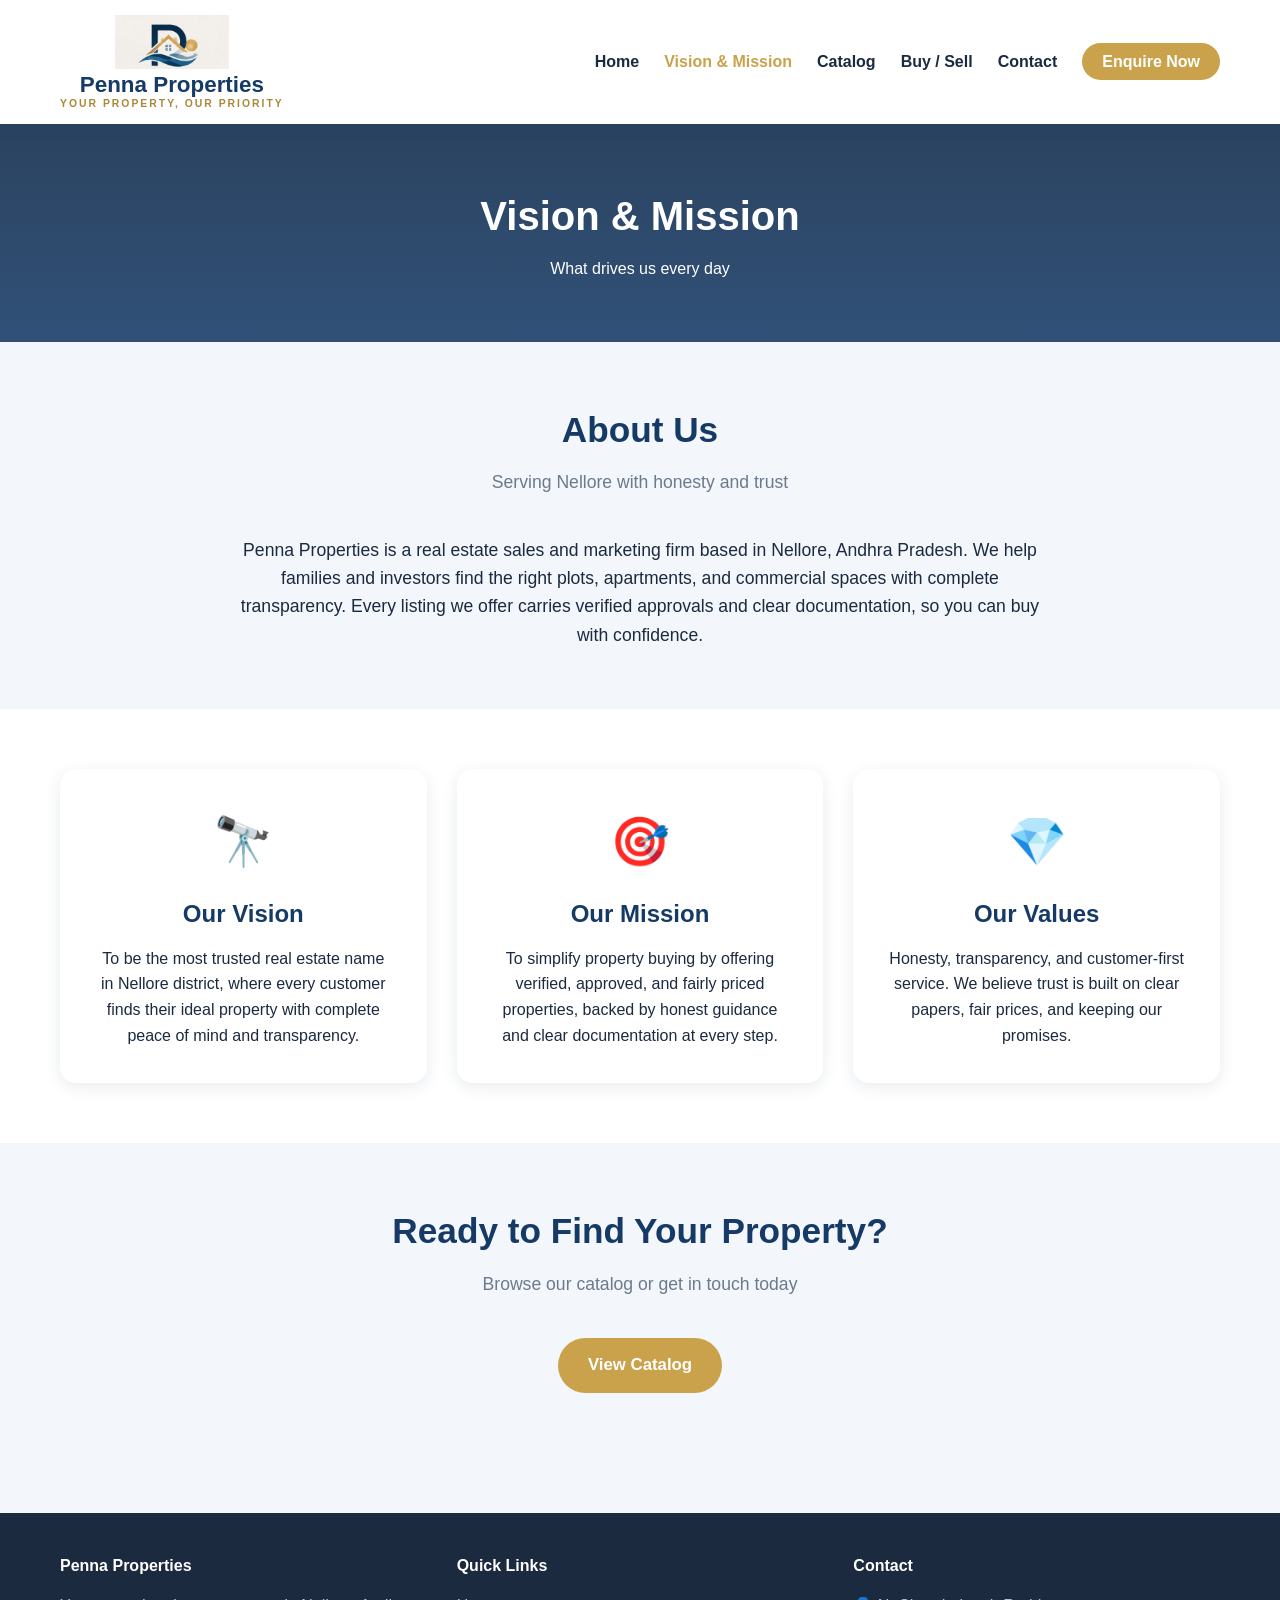
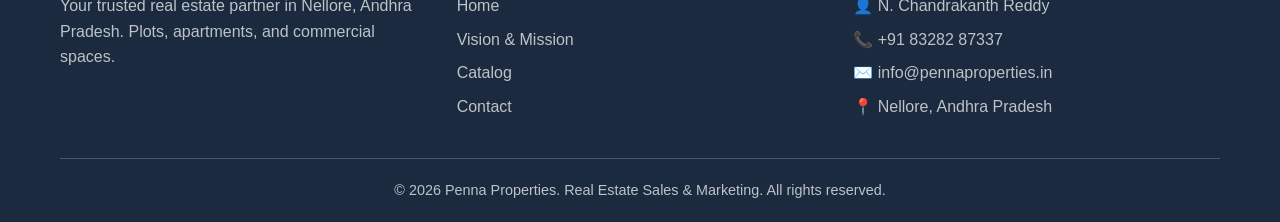
<file: about.html>
<!DOCTYPE html>
<html lang="en">
<head>
    <meta charset="UTF-8">
    <meta name="viewport" content="width=device-width, initial-scale=1.0">
    <title>Vision & Mission - Penna Properties</title>
    <link rel="stylesheet" href="styles.css">
</head>
<body>

    <!-- NAVBAR -->
    <nav class="navbar">
        <div class="nav-inner">
            <a href="index.html" class="brand">
                <img src="logo.png" alt="Penna Properties" class="logo-img">
                <span class="brand-text">Penna Properties
                    <small>YOUR PROPERTY, OUR PRIORITY</small>
                </span>
            </a>
            <button class="menu-toggle" onclick="toggleMenu()">☰</button>
            <ul class="nav-links" id="navLinks">
                <li><a href="index.html">Home</a></li>
                <li><a href="about.html" class="active">Vision & Mission</a></li>
                <li><a href="catalog.html">Catalog</a></li>
                <li><a href="requirements.html">Buy / Sell</a></li>
                <li><a href="contact.html">Contact</a></li>
                <li><a href="contact.html" class="nav-cta">Enquire Now</a></li>
            </ul>
        </div>
    </nav>

    <!-- PAGE HEADER -->
    <header class="page-header">
        <h1>Vision & Mission</h1>
        <p>What drives us every day</p>
    </header>

    <!-- ABOUT -->
    <section class="section">
        <div class="container">
            <h2 class="section-title">About Us</h2>
            <p class="section-subtitle">Serving Nellore with honesty and trust</p>
            <p style="max-width:800px;margin:0 auto;text-align:center;font-size:1.1rem;color:var(--dark);">
                Penna Properties is a real estate sales and marketing firm based in Nellore, Andhra Pradesh.
                We help families and investors find the right plots, apartments, and commercial spaces with
                complete transparency. Every listing we offer carries verified approvals and clear documentation,
                so you can buy with confidence.
            </p>
        </div>
    </section>

    <!-- VISION / MISSION / VALUES -->
    <section class="section" style="background:var(--white);">
        <div class="container">
            <div class="vm-grid">
                <div class="vm-card">
                    <div class="icon">🔭</div>
                    <h3>Our Vision</h3>
                    <p>To be the most trusted real estate name in Nellore district, where every customer finds
                       their ideal property with complete peace of mind and transparency.</p>
                </div>
                <div class="vm-card">
                    <div class="icon">🎯</div>
                    <h3>Our Mission</h3>
                    <p>To simplify property buying by offering verified, approved, and fairly priced properties,
                       backed by honest guidance and clear documentation at every step.</p>
                </div>
                <div class="vm-card">
                    <div class="icon">💎</div>
                    <h3>Our Values</h3>
                    <p>Honesty, transparency, and customer-first service. We believe trust is built on clear
                       papers, fair prices, and keeping our promises.</p>
                </div>
            </div>
        </div>
    </section>

    <!-- CTA -->
    <section class="section">
        <div class="container" style="text-align:center;">
            <h2 class="section-title">Ready to Find Your Property?</h2>
            <p class="section-subtitle">Browse our catalog or get in touch today</p>
            <a href="catalog.html" class="btn btn-accent">View Catalog</a>
        </div>
    </section>

    <!-- FOOTER -->
    <footer class="footer">
        <div class="container">
            <div class="footer-grid">
                <div>
                    <h4>Penna Properties</h4>
                    <p>Your trusted real estate partner in Nellore, Andhra Pradesh. Plots, apartments, and commercial spaces.</p>
                </div>
                <div>
                    <h4>Quick Links</h4>
                    <a href="index.html">Home</a>
                    <a href="about.html">Vision & Mission</a>
                    <a href="catalog.html">Catalog</a>
                    <a href="contact.html">Contact</a>
                </div>
                <div>
                    <h4>Contact</h4>
                    <a href="#">👤 N. Chandrakanth Reddy</a>
                    <a href="tel:+918328287337">📞 +91 83282 87337</a>
                    <a href="mailto:info@pennaproperties.in">✉️ info@pennaproperties.in</a>
                    <a href="#">📍 Nellore, Andhra Pradesh</a>
                </div>
            </div>
            <div class="footer-bottom">
                © 2026 Penna Properties. Real Estate Sales & Marketing. All rights reserved.
            </div>
        </div>
    </footer>

    <script src="data.js"></script>
    <script src="app.js"></script>
</body>
</html>
</file>
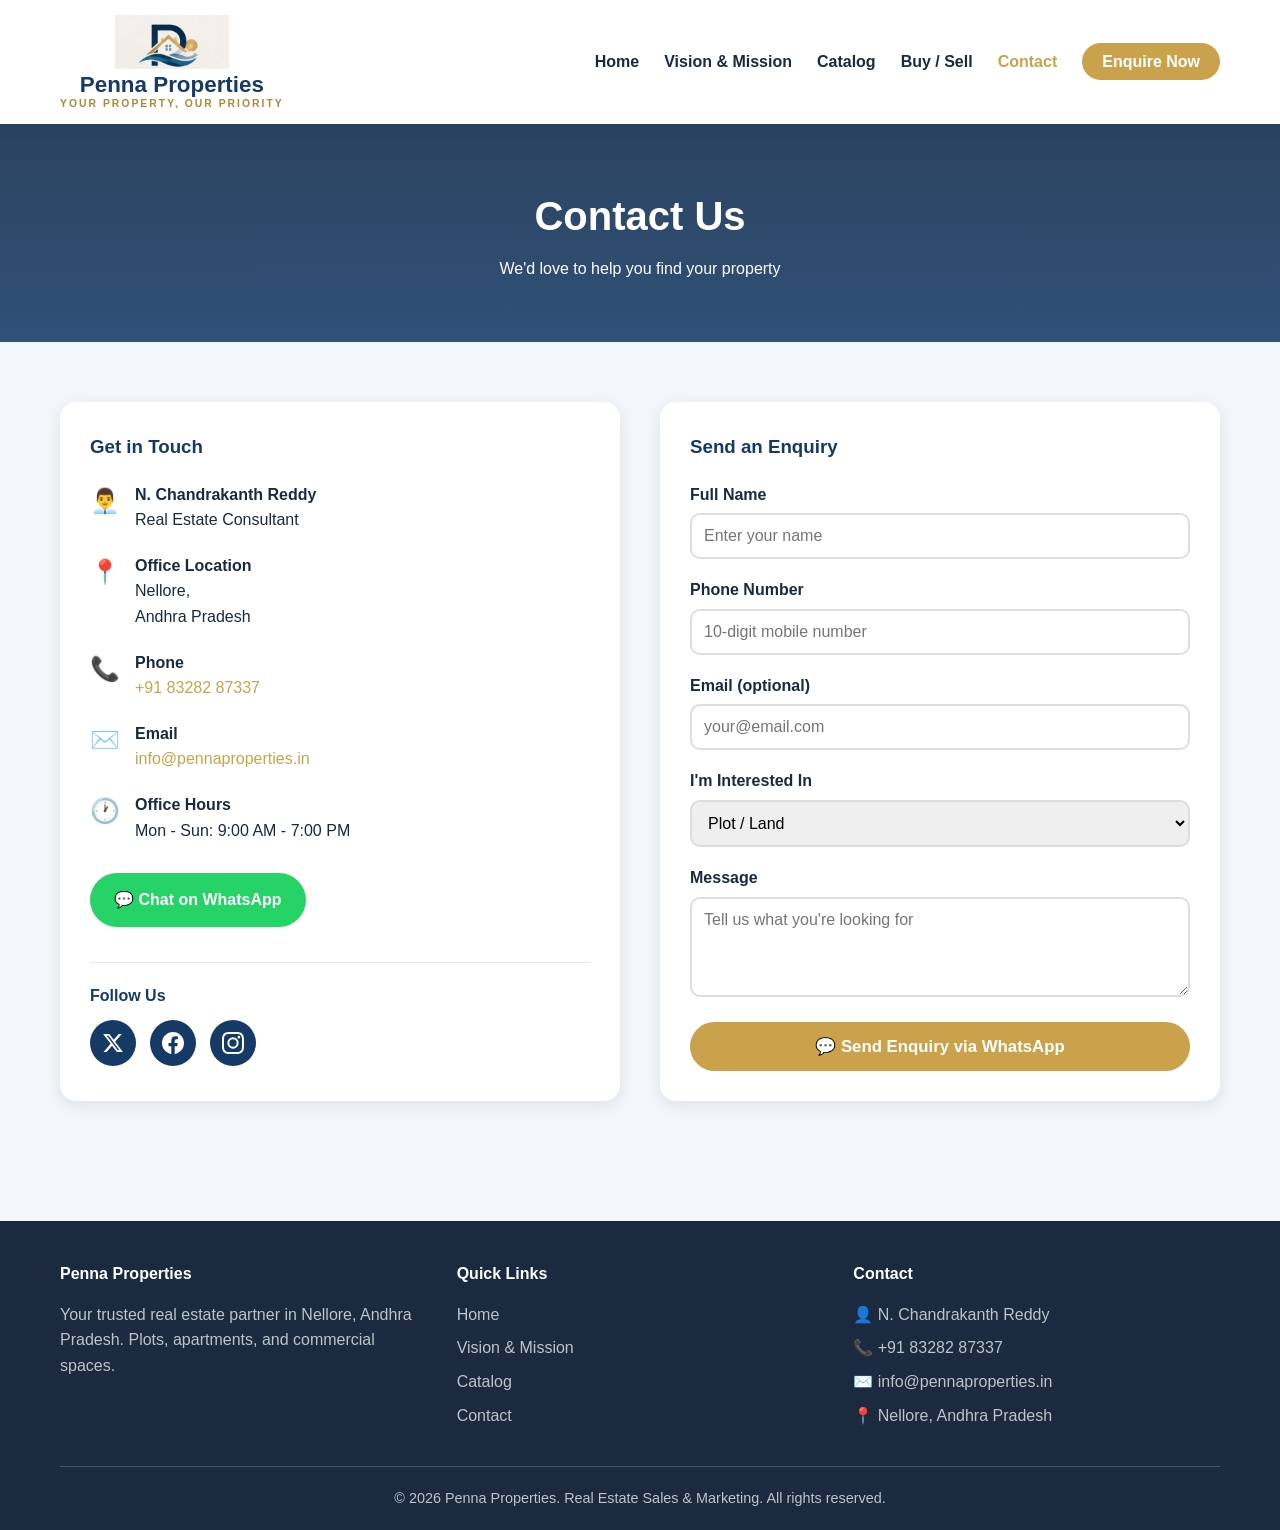
<file: contact.html>
<!DOCTYPE html>
<html lang="en">
<head>
    <meta charset="UTF-8">
    <meta name="viewport" content="width=device-width, initial-scale=1.0">
    <title>Contact - Penna Properties</title>
    <link rel="stylesheet" href="styles.css">
</head>
<body>

    <!-- NAVBAR -->
    <nav class="navbar">
        <div class="nav-inner">
            <a href="index.html" class="brand">
                <img src="logo.png" alt="Penna Properties" class="logo-img">
                <span class="brand-text">Penna Properties
                    <small>YOUR PROPERTY, OUR PRIORITY</small>
                </span>
            </a>
            <button class="menu-toggle" onclick="toggleMenu()">☰</button>
            <ul class="nav-links" id="navLinks">
                <li><a href="index.html">Home</a></li>
                <li><a href="about.html">Vision & Mission</a></li>
                <li><a href="catalog.html">Catalog</a></li>
                <li><a href="requirements.html">Buy / Sell</a></li>
                <li><a href="contact.html" class="active">Contact</a></li>
                <li><a href="contact.html" class="nav-cta">Enquire Now</a></li>
            </ul>
        </div>
    </nav>

    <!-- PAGE HEADER -->
    <header class="page-header">
        <h1>Contact Us</h1>
        <p>We'd love to help you find your property</p>
    </header>

    <!-- CONTACT -->
    <section class="section">
        <div class="container">
            <div class="contact-grid">
                <!-- Info -->
                <div class="contact-info-card">
                    <h3>Get in Touch</h3>
                    <div class="contact-item">
                        <span class="ci-icon">👨‍💼</span>
                        <div>
                            <strong>N. Chandrakanth Reddy</strong><br>
                            Real Estate Consultant
                        </div>
                    </div>
                    <div class="contact-item">
                        <span class="ci-icon">📍</span>
                        <div>
                            <strong>Office Location</strong><br>
                            Nellore,<br>
                            Andhra Pradesh
                        </div>
                    </div>
                    <div class="contact-item">
                        <span class="ci-icon">📞</span>
                        <div>
                            <strong>Phone</strong><br>
                            <a href="tel:+918328287337" style="color:var(--accent);">+91 83282 87337</a>
                        </div>
                    </div>
                    <div class="contact-item">
                        <span class="ci-icon">✉️</span>
                        <div>
                            <strong>Email</strong><br>
                            <a href="mailto:info@pennaproperties.in" style="color:var(--accent);">info@pennaproperties.in</a>
                        </div>
                    </div>
                    <div class="contact-item">
                        <span class="ci-icon">🕐</span>
                        <div>
                            <strong>Office Hours</strong><br>
                            Mon - Sun: 9:00 AM - 7:00 PM<br>
                        </div>
                    </div>
                    <a href="https://wa.me/918328287337" target="_blank" rel="noopener" class="map-link" style="background:#25D366;">
                        💬 Chat on WhatsApp
                    </a>

                    <!-- FOLLOW US -->
                    <!-- Replace the "#" in each href with your profile link once your accounts are ready -->
                    <div class="social-follow">
                        <strong>Follow Us</strong>
                        <div class="social-icons">
                            <!-- X (Twitter) -->
                            <a href="#" target="_blank" rel="noopener" class="social-icon" aria-label="Follow us on X" title="X (Twitter)">
                                <svg viewBox="0 0 24 24" xmlns="http://www.w3.org/2000/svg">
                                    <path d="M18.244 2.25h3.308l-7.227 8.26 8.502 11.24H16.17l-5.214-6.817L4.99 21.75H1.68l7.73-8.835L1.254 2.25H8.08l4.713 6.231zm-1.161 17.52h1.833L7.084 4.126H5.117z"/>
                                </svg>
                            </a>
                            <!-- Facebook -->
                            <a href="#" target="_blank" rel="noopener" class="social-icon" aria-label="Follow us on Facebook" title="Facebook">
                                <svg viewBox="0 0 24 24" xmlns="http://www.w3.org/2000/svg">
                                    <path d="M24 12.073c0-6.627-5.373-12-12-12s-12 5.373-12 12c0 5.99 4.388 10.954 10.125 11.854v-8.385H7.078v-3.47h3.047V9.43c0-3.007 1.792-4.669 4.533-4.669 1.312 0 2.686.235 2.686.235v2.953H15.83c-1.491 0-1.956.925-1.956 1.874v2.25h3.328l-.532 3.47h-2.796v8.385C19.612 23.027 24 18.062 24 12.073z"/>
                                </svg>
                            </a>
                            <!-- Instagram -->
                            <a href="#" target="_blank" rel="noopener" class="social-icon" aria-label="Follow us on Instagram" title="Instagram">
                                <svg viewBox="0 0 24 24" xmlns="http://www.w3.org/2000/svg">
                                    <path d="M12 2.163c3.204 0 3.584.012 4.85.07 3.252.148 4.771 1.691 4.919 4.919.058 1.265.069 1.645.069 4.849 0 3.205-.012 3.584-.069 4.849-.149 3.225-1.664 4.771-4.919 4.919-1.266.058-1.644.07-4.85.07-3.204 0-3.584-.012-4.849-.07-3.26-.149-4.771-1.699-4.919-4.92-.058-1.265-.07-1.644-.07-4.849 0-3.204.013-3.583.07-4.849.149-3.227 1.664-4.771 4.919-4.919 1.266-.057 1.645-.069 4.849-.069zM12 0C8.741 0 8.333.014 7.053.072 2.695.272.273 2.69.073 7.052.014 8.333 0 8.741 0 12c0 3.259.014 3.668.072 4.948.2 4.358 2.618 6.78 6.98 6.98C8.333 23.986 8.741 24 12 24c3.259 0 3.668-.014 4.948-.072 4.354-.2 6.782-2.618 6.979-6.98.059-1.28.073-1.689.073-4.948 0-3.259-.014-3.667-.072-4.947-.196-4.354-2.617-6.78-6.979-6.98C15.668.014 15.259 0 12 0zm0 5.838a6.162 6.162 0 100 12.324 6.162 6.162 0 000-12.324zM12 16a4 4 0 110-8 4 4 0 010 8zm6.406-11.845a1.44 1.44 0 100 2.881 1.44 1.44 0 000-2.881z"/>
                                </svg>
                            </a>
                        </div>
                    </div>
                </div>

                <!-- Form -->
                <div class="contact-form">
                    <h3 style="color:var(--primary);margin-bottom:20px;">Send an Enquiry</h3>
                    <form id="enquiryForm" onsubmit="submitEnquiry(event)">
                        <div class="form-group">
                            <label for="name">Full Name</label>
                            <input type="text" id="name" placeholder="Enter your name" required>
                        </div>
                        <div class="form-group">
                            <label for="phone">Phone Number</label>
                            <input type="tel" id="phone" placeholder="10-digit mobile number" maxlength="10" required>
                        </div>
                        <div class="form-group">
                            <label for="email">Email (optional)</label>
                            <input type="email" id="email" placeholder="your@email.com">
                        </div>
                        <div class="form-group">
                            <label for="interest">I'm Interested In</label>
                            <select id="interest">
                                <option value="Plot">Plot / Land</option>
                                <option value="Apartment">Apartment / Flat</option>
                                <option value="Commercial">Commercial Property</option>
                                <option value="Not Sure">Not Sure / Need Guidance</option>
                            </select>
                        </div>
                        <div class="form-group">
                            <label for="message">Message</label>
                            <textarea id="message" rows="4" placeholder="Tell us what you're looking for"></textarea>
                        </div>
                        <button type="submit" class="btn btn-accent" style="width:100%;">
                            💬 Send Enquiry via WhatsApp
                        </button>
                    </form>
                    <p id="formSuccess" style="display:none;color:var(--green);font-weight:600;margin-top:15px;text-align:center;">
                        ✅ Opening WhatsApp... Please press Send in WhatsApp to deliver your enquiry.
                        <br>If WhatsApp did not open, call us directly at
                        <a href="tel:+918328287337" style="color:var(--accent);">+91 83282 87337</a>.
                    </p>
                </div>
            </div>
        </div>
    </section>

    <!-- FOOTER -->
    <footer class="footer">
        <div class="container">
            <div class="footer-grid">
                <div>
                    <h4>Penna Properties</h4>
                    <p>Your trusted real estate partner in Nellore, Andhra Pradesh. Plots, apartments, and commercial spaces.</p>
                </div>
                <div>
                    <h4>Quick Links</h4>
                    <a href="index.html">Home</a>
                    <a href="about.html">Vision & Mission</a>
                    <a href="catalog.html">Catalog</a>
                    <a href="contact.html">Contact</a>
                </div>
                <div>
                    <h4>Contact</h4>
                    <a href="#">👤 N. Chandrakanth Reddy</a>
                    <a href="tel:+918328287337">📞 +91 83282 87337</a>
                    <a href="mailto:pennaproperties.in@gmail.com">✉️ info@pennaproperties.in</a>
                    <a href="#">📍 Nellore, Andhra Pradesh</a>
                </div>
            </div>
            <div class="footer-bottom">
                © 2026 Penna Properties. Real Estate Sales & Marketing. All rights reserved.
            </div>
        </div>
    </footer>

    <script src="data.js"></script>
    <script src="app.js"></script>
    <script>
        // Your WhatsApp number in international format (91 = India, no + or spaces)
        const OWNER_WHATSAPP = "918328287337";

        function submitEnquiry(e) {
            e.preventDefault();

            const name = document.getElementById('name').value.trim();
            const phone = document.getElementById('phone').value.trim();
            const email = document.getElementById('email').value.trim();
            const interest = document.getElementById('interest').value;
            const message = document.getElementById('message').value.trim();

            // Validation
            if (!name) {
                alert('Please enter your name.');
                return;
            }
            if (!/^\d{10}$/.test(phone)) {
                alert('Please enter a valid 10-digit phone number.');
                return;
            }

            // Build a neat WhatsApp message
            let text = "*New Enquiry - Penna Properties*%0A%0A";
            text += "*Name:* " + encodeURIComponent(name) + "%0A";
            text += "*Phone:* " + encodeURIComponent(phone) + "%0A";
            if (email) {
                text += "*Email:* " + encodeURIComponent(email) + "%0A";
            }
            text += "*Interested In:* " + encodeURIComponent(interest) + "%0A";
            if (message) {
                text += "*Message:* " + encodeURIComponent(message) + "%0A";
            }

            // Open WhatsApp with the message pre-filled
            const waUrl = "https://wa.me/" + OWNER_WHATSAPP + "?text=" + text;
            window.open(waUrl, "_blank");

            // Show confirmation and reset
            document.getElementById('formSuccess').style.display = 'block';
            document.getElementById('enquiryForm').reset();
        }
    </script>
</body>
</html>
</file>
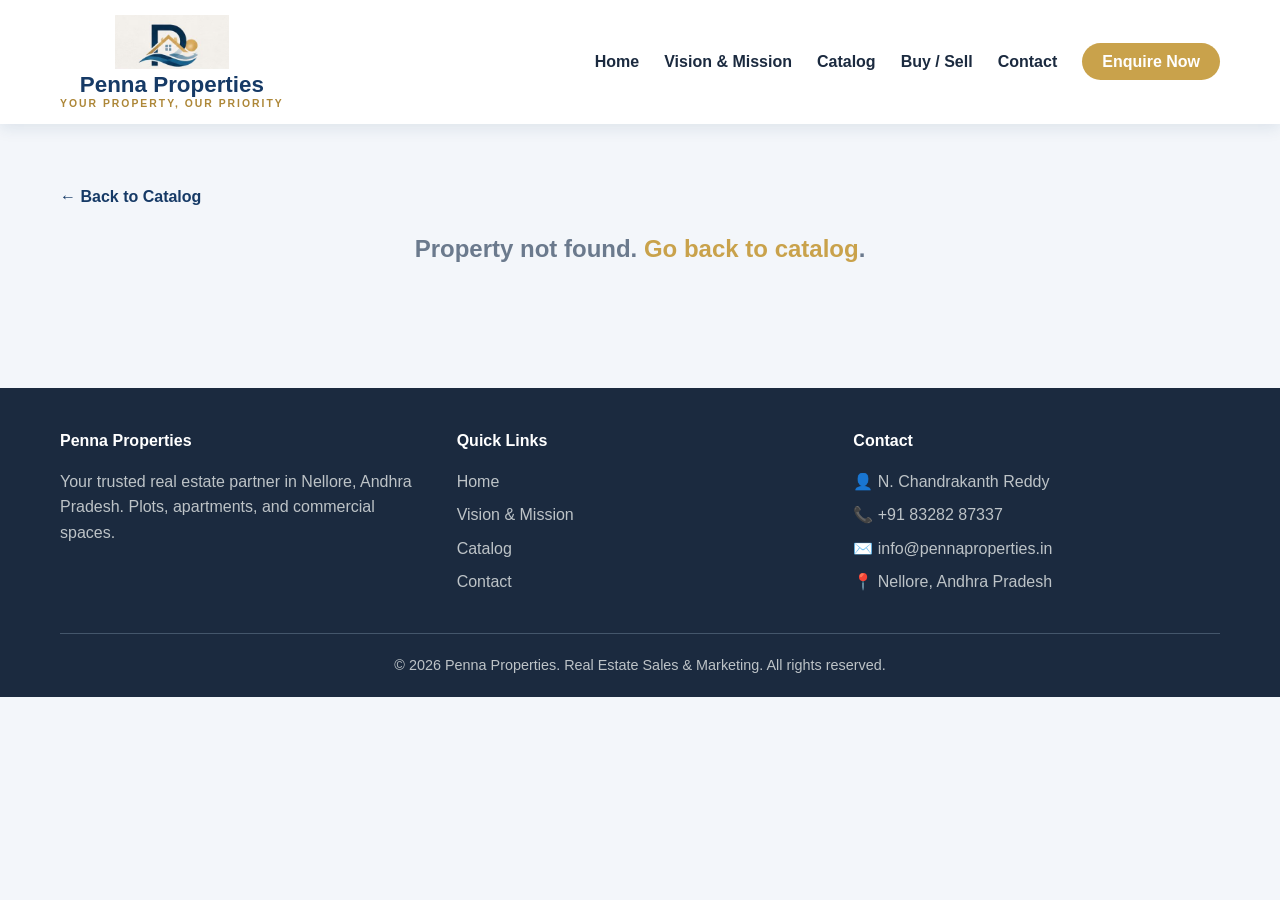
<file: property.html>
<!DOCTYPE html>
<html lang="en">
<head>
    <meta charset="UTF-8">
    <meta name="viewport" content="width=device-width, initial-scale=1.0">
    <title>Property Details - Penna Properties</title>
    <link rel="stylesheet" href="styles.css">
</head>
<body>

    <!-- NAVBAR -->
    <nav class="navbar">
        <div class="nav-inner">
            <a href="index.html" class="brand">
                <img src="logo.png" alt="Penna Properties" class="logo-img">
                <span class="brand-text">Penna Properties
                    <small>YOUR PROPERTY, OUR PRIORITY</small>
                </span>
            </a>
            <button class="menu-toggle" onclick="toggleMenu()">☰</button>
            <ul class="nav-links" id="navLinks">
                <li><a href="index.html">Home</a></li>
                <li><a href="about.html">Vision & Mission</a></li>
                <li><a href="catalog.html">Catalog</a></li>
                <li><a href="requirements.html">Buy / Sell</a></li>
                <li><a href="contact.html">Contact</a></li>
                <li><a href="contact.html" class="nav-cta">Enquire Now</a></li>
            </ul>
        </div>
    </nav>

    <!-- DETAIL CONTENT -->
    <section class="section">
        <div class="container">
            <a href="catalog.html" class="back-link">← Back to Catalog</a>
            <div id="detailContent"></div>
        </div>
    </section>

    <!-- FOOTER -->
    <footer class="footer">
        <div class="container">
            <div class="footer-grid">
                <div>
                    <h4>Penna Properties</h4>
                    <p>Your trusted real estate partner in Nellore, Andhra Pradesh. Plots, apartments, and commercial spaces.</p>
                </div>
                <div>
                    <h4>Quick Links</h4>
                    <a href="index.html">Home</a>
                    <a href="about.html">Vision & Mission</a>
                    <a href="catalog.html">Catalog</a>
                    <a href="contact.html">Contact</a>
                </div>
                <div>
                    <h4>Contact</h4>
                    <a href="#">👤 N. Chandrakanth Reddy</a>
                    <a href="tel:+918328287337">📞 +91 83282 87337</a>
                    <a href="mailto:info@pennaproperties.in">✉️ info@pennaproperties.in</a>
                    <a href="#">📍 Nellore, Andhra Pradesh</a>
                </div>
            </div>
            <div class="footer-bottom">
                © 2026 Penna Properties. Real Estate Sales & Marketing. All rights reserved.
            </div>
        </div>
    </footer>

    <script src="data.js"></script>
    <script src="app.js"></script>
    <script>
        const id = getQueryParam('id');
        const p = findProperty(id);
        const container = document.getElementById('detailContent');

        if (!p) {
            container.innerHTML = '<h2 style="text-align:center;color:var(--gray);">Property not found. <a href="catalog.html" style="color:var(--accent);">Go back to catalog</a>.</h2>';
        } else {
            document.title = p.title + ' - Penna Properties';

            // Google Maps quicklink built from lat/long
            const mapsUrl = 'https://www.google.com/maps/search/?api=1&query=' + p.latitude + ',' + p.longitude;

            // WhatsApp enquiry quicklink with this property's details pre-filled
            const OWNER_WHATSAPP = "918328287337";
            let waText = "*Property Enquiry - Penna Properties*%0A%0A";
            waText += "I am interested in this property:%0A%0A";
            waText += "*" + encodeURIComponent(p.title) + "*%0A";
            waText += "*Location:* " + encodeURIComponent(p.location) + "%0A";
            waText += "*Price:* " + encodeURIComponent(p.price) + "%0A";
            waText += "*Survey No:* " + encodeURIComponent(p.surveyNumber) + "%0A";
            waText += "*Approval No:* " + encodeURIComponent(p.approvalNumber) + "%0A%0A";
            waText += "Please share more details.";
            const waUrl = "https://wa.me/" + OWNER_WHATSAPP + "?text=" + waText;

            // Amenities chips
            const amenitiesHtml = p.amenities.map(function (a) {
                return '<span class="amenity-chip">✔ ' + a + '</span>';
            }).join('');

            const typeLabel = p.type === 'plot' ? 'Plot / Land' : 'Apartment / Flat';

            container.innerHTML = `
                <div class="detail-wrapper">
                    <div>
                        <img src="${p.image}" alt="${p.title}" class="detail-img">
                        <a href="${mapsUrl}" target="_blank" rel="noopener" class="map-link">
                            🗺️ Open Location in Google Maps
                        </a>
                    </div>

                    <div class="detail-info">
                        <h1>${p.title}</h1>
                        <div class="detail-location">📍 ${p.location}</div>
                        <div class="detail-price">${p.price}</div>

                        ${p.nearbyLandmark ? '<div class="landmark-box"><span class="landmark-icon">🧭</span><div><strong>Nearby Landmark:</strong> ' + p.nearbyLandmark + '</div></div>' : ''}

                        <p class="detail-description">${p.description}</p>

                        <table class="detail-table">
                            <tr><td>Property Type</td><td>${p.category || typeLabel}</td></tr>
                            <tr><td>Area</td><td>${p.area}</td></tr>
                            <tr><td>Facing</td><td>${p.facing}</td></tr>
                            <tr><td>Survey Number</td><td>${p.surveyNumber}</td></tr>
                            <tr><td>Approval Number</td><td>${p.approvalNumber}</td></tr>
                            <tr><td>Approval Type</td><td>${p.approvalType}</td></tr>
                        </table>

                        <h3 style="color:var(--primary);margin-top:20px;">Amenities & Features</h3>
                        <div class="amenities-list">${amenitiesHtml}</div>

                        <div style="margin-top:30px; display:flex; gap:12px; flex-wrap:wrap;">
                            <a href="${waUrl}" target="_blank" rel="noopener" class="map-link" style="background:#25D366; margin:0;">
                                💬 Enquire on WhatsApp
                            </a>
                            <a href="tel:+918328287337" class="btn btn-accent" style="display:inline-flex; align-items:center;">
                                📞 Call Now
                            </a>
                        </div>
                    </div>
                </div>
            `;
        }
    </script>
</body>
</html>
</file>
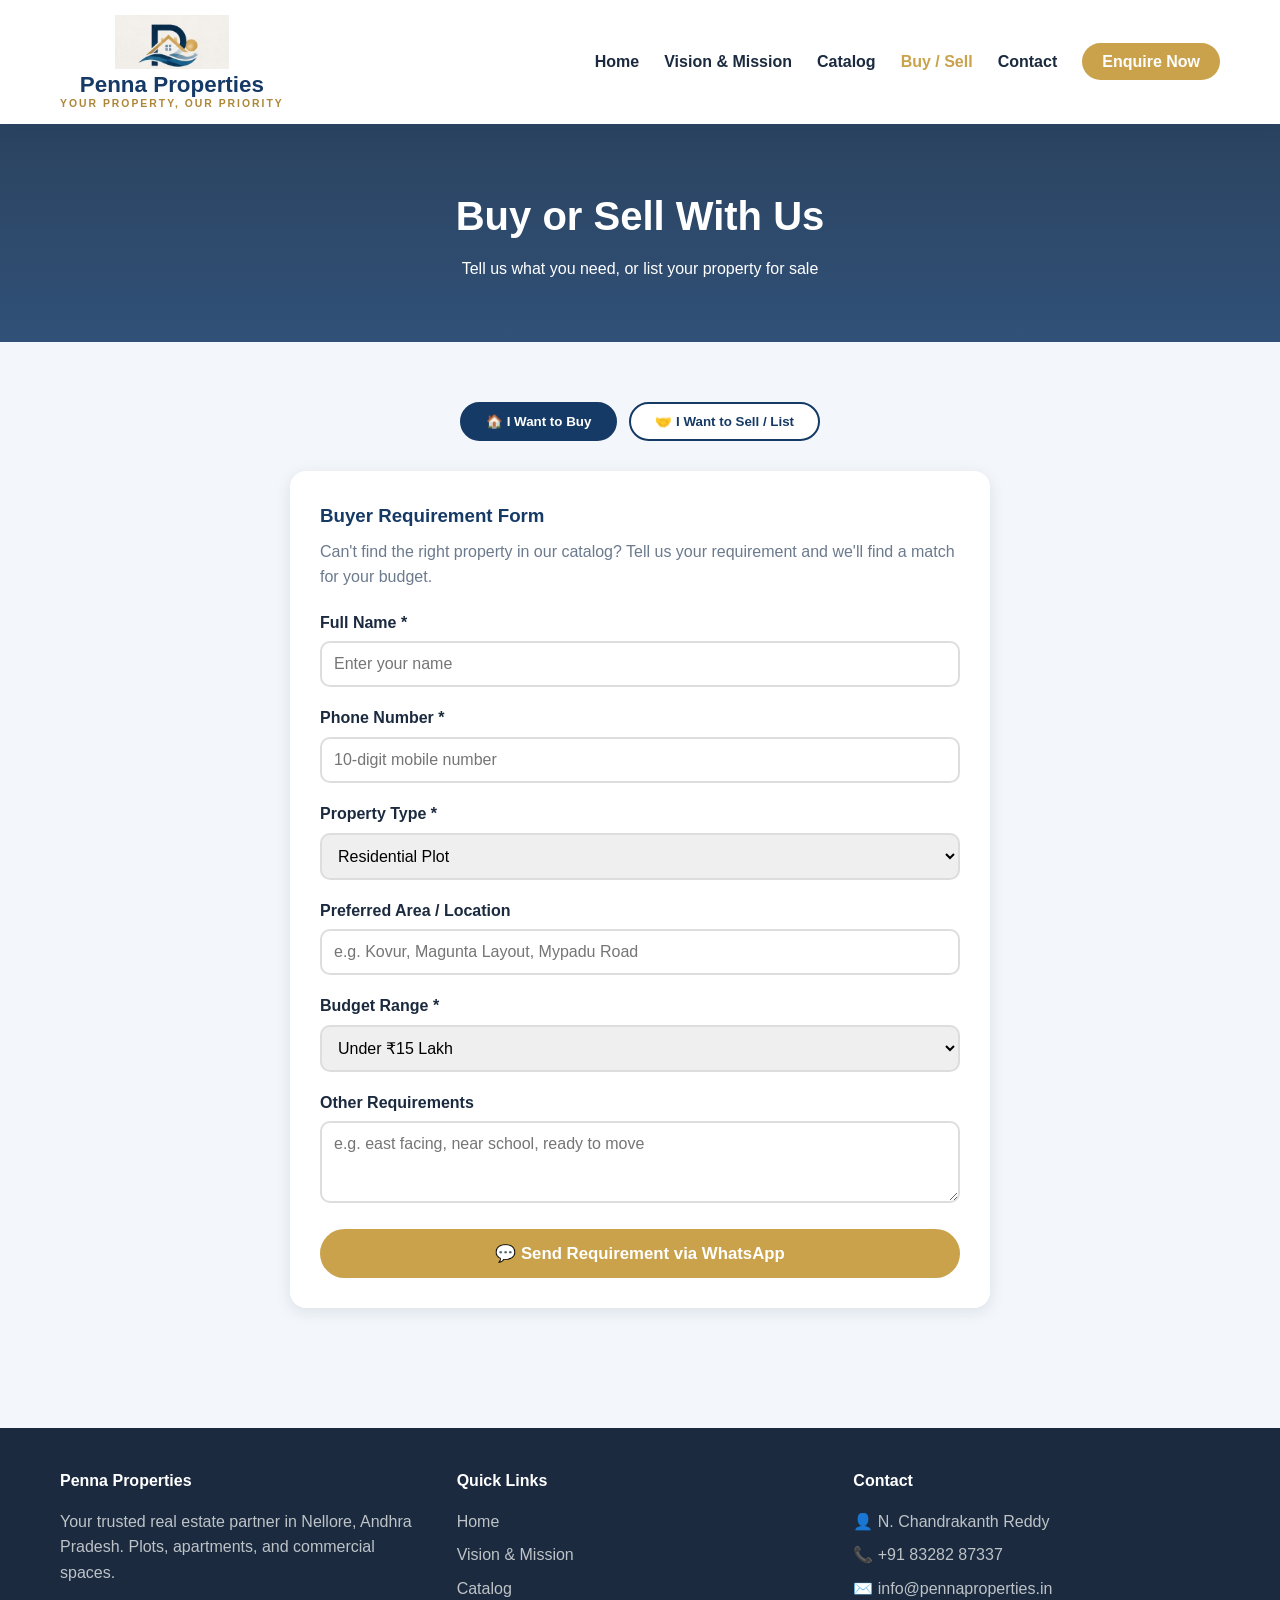
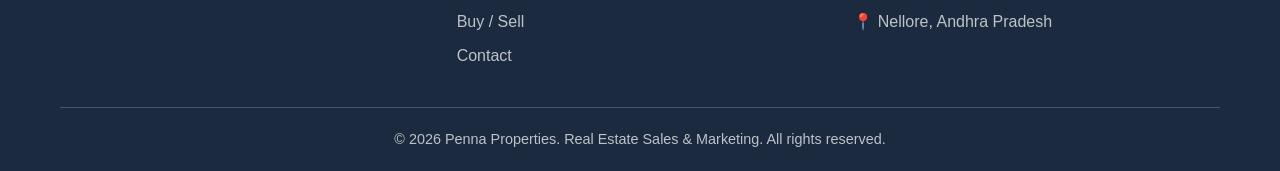
<file: requirements.html>
<!DOCTYPE html>
<html lang="en">
<head>
    <meta charset="UTF-8">
    <meta name="viewport" content="width=device-width, initial-scale=1.0">
    <title>Buyer & Seller Forms - Penna Properties</title>
    <link rel="stylesheet" href="styles.css">
</head>
<body>

    <!-- NAVBAR -->
    <nav class="navbar">
        <div class="nav-inner">
            <a href="index.html" class="brand">
                <img src="logo.png" alt="Penna Properties" class="logo-img">
                <span class="brand-text">Penna Properties
                    <small>YOUR PROPERTY, OUR PRIORITY</small>
                </span>
            </a>
            <button class="menu-toggle" onclick="toggleMenu()">☰</button>
            <ul class="nav-links" id="navLinks">
                <li><a href="index.html">Home</a></li>
                <li><a href="about.html">Vision & Mission</a></li>
                <li><a href="catalog.html">Catalog</a></li>
                <li><a href="requirements.html" class="active">Buy / Sell</a></li>
                <li><a href="contact.html">Contact</a></li>
                <li><a href="contact.html" class="nav-cta">Enquire Now</a></li>
            </ul>
        </div>
    </nav>

    <!-- PAGE HEADER -->
    <header class="page-header">
        <h1>Buy or Sell With Us</h1>
        <p>Tell us what you need, or list your property for sale</p>
    </header>

    <!-- TAB SWITCH -->
    <section class="section">
        <div class="container">
            <div class="filter-bar">
                <button class="filter-btn active" id="tabBuyerBtn" onclick="showTab('buyer')">🏠 I Want to Buy</button>
                <button class="filter-btn" id="tabSellerBtn" onclick="showTab('seller')">🤝 I Want to Sell / List</button>
            </div>

            <!-- BUYER REQUIREMENT FORM -->
            <div class="contact-form" id="buyerForm" style="max-width:700px;margin:0 auto;">
                <h3 style="color:var(--primary);margin-bottom:8px;">Buyer Requirement Form</h3>
                <p style="color:var(--gray);margin-bottom:20px;">
                    Can't find the right property in our catalog? Tell us your requirement and we'll find a match for your budget.
                </p>
                <form onsubmit="submitBuyer(event)">
                    <div class="form-group">
                        <label for="b-name">Full Name *</label>
                        <input type="text" id="b-name" placeholder="Enter your name" required>
                    </div>
                    <div class="form-group">
                        <label for="b-phone">Phone Number *</label>
                        <input type="tel" id="b-phone" placeholder="10-digit mobile number" maxlength="10" required>
                    </div>
                    <div class="form-group">
                        <label for="b-type">Property Type *</label>
                        <select id="b-type">
                            <option value="Residential Plot">Residential Plot</option>
                            <option value="Commercial Plot">Commercial Plot</option>
                            <option value="Individual House">Individual House</option>
                            <option value="Apartment">Apartment / Flat</option>
                            <option value="Villa">Villa</option>
                            <option value="Any">Any / Not Sure</option>
                        </select>
                    </div>
                    <div class="form-group">
                        <label for="b-area">Preferred Area / Location</label>
                        <input type="text" id="b-area" placeholder="e.g. Kovur, Magunta Layout, Mypadu Road">
                    </div>
                    <div class="form-group">
                        <label for="b-budget">Budget Range *</label>
                        <select id="b-budget">
                            <option value="Under ₹15 Lakh">Under ₹15 Lakh</option>
                            <option value="₹15 Lakh - ₹30 Lakh">₹15 Lakh - ₹30 Lakh</option>
                            <option value="₹30 Lakh - ₹50 Lakh">₹30 Lakh - ₹50 Lakh</option>
                            <option value="₹50 Lakh - ₹1 Crore">₹50 Lakh - ₹1 Crore</option>
                            <option value="Above ₹1 Crore">Above ₹1 Crore</option>
                        </select>
                    </div>
                    <div class="form-group">
                        <label for="b-notes">Other Requirements</label>
                        <textarea id="b-notes" rows="3" placeholder="e.g. east facing, near school, ready to move"></textarea>
                    </div>
                    <button type="submit" class="btn btn-accent" style="width:100%;">
                        💬 Send Requirement via WhatsApp
                    </button>
                </form>
                <p id="buyerSuccess" style="display:none;color:var(--green);font-weight:600;margin-top:15px;text-align:center;">
                    ✅ Opening WhatsApp... Please press Send to deliver your requirement.
                </p>
            </div>

            <!-- SELLER / OWNER SUBMISSION FORM -->
            <div class="contact-form" id="sellerForm" style="max-width:700px;margin:0 auto;display:none;">
                <h3 style="color:var(--primary);margin-bottom:8px;">Seller / Owner Submission Form</h3>
                <p style="color:var(--gray);margin-bottom:20px;">
                    Have a property to sell? List it with Penna Properties and we'll market it to serious buyers across Nellore.
                </p>
                <form onsubmit="submitSeller(event)">
                    <div class="form-group">
                        <label for="s-name">Owner Name *</label>
                        <input type="text" id="s-name" placeholder="Enter your name" required>
                    </div>
                    <div class="form-group">
                        <label for="s-phone">Phone Number *</label>
                        <input type="tel" id="s-phone" placeholder="10-digit mobile number" maxlength="10" required>
                    </div>
                    <div class="form-group">
                        <label for="s-type">Property Type *</label>
                        <select id="s-type">
                            <option value="Residential Plot">Residential Plot</option>
                            <option value="Commercial Plot">Commercial Plot</option>
                            <option value="Individual House">Individual House</option>
                            <option value="Apartment">Apartment / Flat</option>
                            <option value="Villa">Villa</option>
                            <option value="Agricultural Land">Agricultural Land</option>
                            <option value="Other">Other</option>
                        </select>
                    </div>
                    <div class="form-group">
                        <label for="s-location">Property Location *</label>
                        <input type="text" id="s-location" placeholder="Area / village / survey details" required>
                    </div>
                    <div class="form-group">
                        <label for="s-area">Area / Size</label>
                        <input type="text" id="s-area" placeholder="e.g. 200 sq. yards, 1150 sq. ft">
                    </div>
                    <div class="form-group">
                        <label for="s-price">Expected Price</label>
                        <input type="text" id="s-price" placeholder="e.g. ₹20,00,000">
                    </div>
                    <div class="form-group">
                        <label for="s-notes">More Details</label>
                        <textarea id="s-notes" rows="3" placeholder="Approvals, facing, documents available, etc."></textarea>
                    </div>
                    <button type="submit" class="btn btn-accent" style="width:100%;">
                        💬 Submit Property via WhatsApp
                    </button>
                </form>
                <p id="sellerSuccess" style="display:none;color:var(--green);font-weight:600;margin-top:15px;text-align:center;">
                    ✅ Opening WhatsApp... Please press Send to submit your property.
                </p>
            </div>
        </div>
    </section>

    <!-- FOOTER -->
    <footer class="footer">
        <div class="container">
            <div class="footer-grid">
                <div>
                    <h4>Penna Properties</h4>
                    <p>Your trusted real estate partner in Nellore, Andhra Pradesh. Plots, apartments, and commercial spaces.</p>
                </div>
                <div>
                    <h4>Quick Links</h4>
                    <a href="index.html">Home</a>
                    <a href="about.html">Vision & Mission</a>
                    <a href="catalog.html">Catalog</a>
                    <a href="requirements.html">Buy / Sell</a>
                    <a href="contact.html">Contact</a>
                </div>
                <div>
                    <h4>Contact</h4>
                    <a href="#">👤 N. Chandrakanth Reddy</a>
                    <a href="tel:+918328287337">📞 +91 83282 87337</a>
                    <a href="mailto:info@pennaproperties.in">✉️ info@pennaproperties.in</a>
                    <a href="#">📍 Nellore, Andhra Pradesh</a>
                </div>
            </div>
            <div class="footer-bottom">
                © 2026 Penna Properties. Real Estate Sales & Marketing. All rights reserved.
            </div>
        </div>
    </footer>

    <script src="app.js"></script>
    <script>
        const OWNER_WHATSAPP = "918328287337";

        function showTab(which) {
            const buyer = document.getElementById('buyerForm');
            const seller = document.getElementById('sellerForm');
            const buyerBtn = document.getElementById('tabBuyerBtn');
            const sellerBtn = document.getElementById('tabSellerBtn');

            if (which === 'buyer') {
                buyer.style.display = 'block';
                seller.style.display = 'none';
                buyerBtn.classList.add('active');
                sellerBtn.classList.remove('active');
            } else {
                buyer.style.display = 'none';
                seller.style.display = 'block';
                sellerBtn.classList.add('active');
                buyerBtn.classList.remove('active');
            }
        }

        function val(id) { return document.getElementById(id).value.trim(); }

        function submitBuyer(e) {
            e.preventDefault();
            const name = val('b-name');
            const phone = val('b-phone');
            if (!name) { alert('Please enter your name.'); return; }
            if (!/^\d{10}$/.test(phone)) { alert('Please enter a valid 10-digit phone number.'); return; }

            let text = "*Buyer Requirement - Penna Properties*%0A%0A";
            text += "*Name:* " + encodeURIComponent(name) + "%0A";
            text += "*Phone:* " + encodeURIComponent(phone) + "%0A";
            text += "*Looking For:* " + encodeURIComponent(val('b-type')) + "%0A";
            if (val('b-area')) text += "*Preferred Area:* " + encodeURIComponent(val('b-area')) + "%0A";
            text += "*Budget:* " + encodeURIComponent(val('b-budget')) + "%0A";
            if (val('b-notes')) text += "*Other:* " + encodeURIComponent(val('b-notes')) + "%0A";

            window.open("https://wa.me/" + OWNER_WHATSAPP + "?text=" + text, "_blank");
            document.getElementById('buyerSuccess').style.display = 'block';
            e.target.reset();
        }

        function submitSeller(e) {
            e.preventDefault();
            const name = val('s-name');
            const phone = val('s-phone');
            const location = val('s-location');
            if (!name) { alert('Please enter your name.'); return; }
            if (!/^\d{10}$/.test(phone)) { alert('Please enter a valid 10-digit phone number.'); return; }
            if (!location) { alert('Please enter the property location.'); return; }

            let text = "*New Property Listing - Penna Properties*%0A%0A";
            text += "*Owner:* " + encodeURIComponent(name) + "%0A";
            text += "*Phone:* " + encodeURIComponent(phone) + "%0A";
            text += "*Type:* " + encodeURIComponent(val('s-type')) + "%0A";
            text += "*Location:* " + encodeURIComponent(location) + "%0A";
            if (val('s-area')) text += "*Area:* " + encodeURIComponent(val('s-area')) + "%0A";
            if (val('s-price')) text += "*Expected Price:* " + encodeURIComponent(val('s-price')) + "%0A";
            if (val('s-notes')) text += "*Details:* " + encodeURIComponent(val('s-notes')) + "%0A";

            window.open("https://wa.me/" + OWNER_WHATSAPP + "?text=" + text, "_blank");
            document.getElementById('sellerSuccess').style.display = 'block';
            e.target.reset();
        }
    </script>
</body>
</html>
</file>
<file: styles.css>
/* ===========================================================
   PENNA PROPERTIES - STYLES
   =========================================================== */

* {
    margin: 0;
    padding: 0;
    box-sizing: border-box;
}

:root {
    --primary: #163a66;      /* deep navy blue (from logo) */
    --primary-dark: #0f2a4a;
    --accent: #c9a24b;       /* gold (from logo) */
    --accent-dark: #ad8738;
    --light: #f3f6fa;
    --dark: #1b2a3f;
    --gray: #6b7a8d;
    --white: #ffffff;
    --green: #1f8a52;
    --shadow: 0 4px 15px rgba(22, 58, 102, 0.1);
}

body {
    font-family: 'Segoe UI', Tahoma, Geneva, Verdana, sans-serif;
    color: var(--dark);
    background: var(--light);
    line-height: 1.6;
}

a {
    text-decoration: none;
    color: inherit;
}

.container {
    max-width: 1200px;
    margin: 0 auto;
    padding: 0 20px;
}

/* ---------- HEADER / NAV ---------- */
.navbar {
    background: var(--white);
    box-shadow: var(--shadow);
    position: sticky;
    top: 0;
    z-index: 100;
}

.nav-inner {
    display: flex;
    align-items: center;
    justify-content: space-between;
    max-width: 1200px;
    margin: 0 auto;
    padding: 15px 20px;
}

.brand {
    display: flex;
    flex-direction: column;
    align-items: center;
    gap: 4px;
    font-size: 1.5rem;
    font-weight: bold;
    color: var(--primary);
    text-align: center;
    line-height: 1.1;
}

.brand .logo-img {
    height: 54px;
    width: auto;
    object-fit: contain;
}

.brand .brand-text {
    font-size: 1.4rem;
    font-weight: bold;
    color: var(--primary);
}

.brand small {
    display: block;
    font-size: 0.65rem;
    color: var(--accent-dark);
    font-weight: 600;
    letter-spacing: 2px;
}

.nav-links {
    display: flex;
    gap: 25px;
    list-style: none;
    align-items: center;
}

.nav-links a {
    font-weight: 600;
    color: var(--dark);
    transition: color 0.2s;
    padding: 5px 0;
}

.nav-links a:hover,
.nav-links a.active {
    color: var(--accent);
}

.nav-cta {
    background: var(--accent);
    color: var(--white) !important;
    padding: 10px 20px !important;
    border-radius: 25px;
    transition: background 0.2s;
}

.nav-cta:hover {
    background: var(--accent-dark);
}

.menu-toggle {
    display: none;
    font-size: 1.8rem;
    background: none;
    border: none;
    cursor: pointer;
    color: var(--primary);
}

/* ---------- HERO ---------- */
.hero {
    background: linear-gradient(rgba(15, 42, 74, 0.82), rgba(22, 58, 102, 0.82)),
                url('https://images.unsplash.com/photo-1507525428034-b723cf961d3e?w=1600&q=80') center/cover;
    color: var(--white);
    text-align: center;
    padding: 100px 20px;
}

.hero .hero-tagline {
    font-style: italic;
    color: var(--accent);
    font-size: 1.15rem;
    margin-top: 20px;
}

.hero h1 {
    font-size: 3rem;
    margin-bottom: 15px;
}

.hero p {
    font-size: 1.3rem;
    margin-bottom: 30px;
    max-width: 700px;
    margin-left: auto;
    margin-right: auto;
}

.btn {
    display: inline-block;
    padding: 14px 30px;
    border-radius: 30px;
    font-weight: 600;
    font-size: 1.05rem;
    cursor: pointer;
    border: none;
    transition: all 0.2s;
}

.btn-accent {
    background: var(--accent);
    color: var(--white);
}

.btn-accent:hover {
    background: var(--accent-dark);
    transform: translateY(-2px);
}

.btn-outline {
    background: transparent;
    color: var(--white);
    border: 2px solid var(--white);
    margin-left: 10px;
}

.btn-outline:hover {
    background: var(--white);
    color: var(--primary);
}

/* ---------- SECTIONS ---------- */
.section {
    padding: 60px 0;
}

.section-title {
    text-align: center;
    font-size: 2.2rem;
    color: var(--primary);
    margin-bottom: 10px;
}

.section-subtitle {
    text-align: center;
    color: var(--gray);
    margin-bottom: 40px;
    font-size: 1.1rem;
}

/* ---------- VISION / MISSION CARDS ---------- */
.vm-grid {
    display: grid;
    grid-template-columns: repeat(auto-fit, minmax(280px, 1fr));
    gap: 30px;
}

.vm-card {
    background: var(--white);
    padding: 35px;
    border-radius: 16px;
    box-shadow: var(--shadow);
    text-align: center;
    transition: transform 0.2s;
}

.vm-card:hover {
    transform: translateY(-5px);
}

.vm-card .icon {
    font-size: 3rem;
    margin-bottom: 15px;
}

.vm-card h3 {
    color: var(--primary);
    font-size: 1.5rem;
    margin-bottom: 12px;
}

/* ---------- TESTIMONIALS CAROUSEL ---------- */
.testimonials-section {
    background: var(--light);
    overflow: hidden;
}

.testimonials-viewport {
    overflow: hidden;
    width: 100%;
    -webkit-mask-image: linear-gradient(to right, transparent, #000 8%, #000 92%, transparent);
    mask-image: linear-gradient(to right, transparent, #000 8%, #000 92%, transparent);
}

.testimonials-track {
    display: flex;
    gap: 25px;
    width: max-content;
    animation: scrollTestimonials 40s linear infinite;
}

/* Pause when the visitor hovers, so they can read */
.testimonials-viewport:hover .testimonials-track {
    animation-play-state: paused;
}

@keyframes scrollTestimonials {
    0%   { transform: translateX(0); }
    100% { transform: translateX(-50%); }   /* scrolls through one full set (list is duplicated) */
}

.testimonial-card {
    background: var(--white);
    border-radius: 16px;
    box-shadow: var(--shadow);
    padding: 28px;
    width: 340px;
    flex: 0 0 auto;
    display: flex;
    flex-direction: column;
    border-top: 4px solid var(--accent);
}

.testimonial-head {
    display: flex;
    align-items: center;
    gap: 14px;
    margin-bottom: 15px;
}

.testimonial-photo {
    width: 60px;
    height: 60px;
    border-radius: 50%;
    object-fit: cover;
    border: 2px solid var(--accent);
    flex: 0 0 auto;
}

.testimonial-person .t-name {
    font-weight: bold;
    color: var(--primary);
    font-size: 1.05rem;
}

.testimonial-person .t-location {
    color: var(--gray);
    font-size: 0.9rem;
}

.testimonial-stars {
    color: var(--accent);
    font-size: 1rem;
    margin-bottom: 10px;
    letter-spacing: 2px;
}

.testimonial-quote {
    color: var(--dark);
    font-size: 1rem;
    line-height: 1.6;
    font-style: italic;
}

.testimonial-quote::before { content: "\201C"; }
.testimonial-quote::after  { content: "\201D"; }

/* ---------- STATS BAR ---------- */
.stats-bar {
    background: var(--primary);
    color: var(--white);
}

.stats-grid {
    display: grid;
    grid-template-columns: repeat(auto-fit, minmax(160px, 1fr));
    gap: 20px;
    text-align: center;
}

.stat-item .stat-number {
    font-size: 2.6rem;
    font-weight: bold;
    color: var(--accent);
    display: block;
    line-height: 1.1;
}

.stat-item .stat-label {
    font-size: 1rem;
    color: #d6dee8;
    margin-top: 6px;
}

/* ---------- NEWLY AVAILABLE BANNER ---------- */
.newly-banner {
    background: linear-gradient(135deg, var(--accent), var(--accent-dark));
    color: var(--white);
    padding: 20px;
    border-radius: 12px;
    margin-bottom: 30px;
    display: flex;
    align-items: center;
    gap: 12px;
    flex-wrap: wrap;
}

.newly-banner .badge {
    background: var(--white);
    color: var(--accent-dark);
    padding: 5px 14px;
    border-radius: 20px;
    font-weight: bold;
    font-size: 0.9rem;
    animation: pulse 2s infinite;
}

@keyframes pulse {
    0%, 100% { transform: scale(1); }
    50% { transform: scale(1.08); }
}

/* ---------- PROPERTY GRID ---------- */
.property-grid {
    display: grid;
    grid-template-columns: repeat(auto-fill, minmax(300px, 1fr));
    gap: 30px;
}

.property-card {
    background: var(--white);
    border-radius: 16px;
    overflow: hidden;
    box-shadow: var(--shadow);
    transition: transform 0.2s, box-shadow 0.2s;
    cursor: pointer;
    position: relative;
}

.property-card:hover {
    transform: translateY(-6px);
    box-shadow: 0 10px 30px rgba(0, 0, 0, 0.15);
}

.property-card .card-img {
    position: relative;
    height: 200px;
    overflow: hidden;
}

.property-card .card-img img {
    width: 100%;
    height: 100%;
    object-fit: cover;
    transition: transform 0.3s;
}

.property-card:hover .card-img img {
    transform: scale(1.08);
}

.tag {
    position: absolute;
    top: 12px;
    left: 12px;
    padding: 5px 12px;
    border-radius: 20px;
    font-size: 0.8rem;
    font-weight: bold;
    color: var(--white);
}

.tag-plot { background: var(--green); }
.tag-apartment { background: var(--primary); }

.tag-new {
    position: absolute;
    top: 12px;
    right: 12px;
    background: var(--accent);
    color: var(--white);
    padding: 5px 12px;
    border-radius: 20px;
    font-size: 0.8rem;
    font-weight: bold;
}

.card-body {
    padding: 20px;
}

.card-body h3 {
    color: var(--primary);
    font-size: 1.25rem;
    margin-bottom: 8px;
}

.card-body .location {
    color: var(--gray);
    font-size: 0.95rem;
    margin-bottom: 12px;
}

.card-body .meta {
    display: flex;
    justify-content: space-between;
    align-items: center;
    margin-top: 12px;
    padding-top: 12px;
    border-top: 1px solid #eee;
}

.card-body .price {
    font-size: 1.3rem;
    font-weight: bold;
    color: var(--accent);
}

.card-body .area {
    color: var(--gray);
    font-size: 0.9rem;
}

/* ---------- FILTER BUTTONS ---------- */
.filter-bar {
    display: flex;
    gap: 12px;
    justify-content: center;
    margin-bottom: 30px;
    flex-wrap: wrap;
}

.filter-btn {
    padding: 10px 24px;
    border: 2px solid var(--primary);
    background: var(--white);
    color: var(--primary);
    border-radius: 25px;
    cursor: pointer;
    font-weight: 600;
    transition: all 0.2s;
}

.filter-btn.active,
.filter-btn:hover {
    background: var(--primary);
    color: var(--white);
}

/* ---------- ADVANCED FILTER PANEL ---------- */
.filter-panel {
    background: var(--white);
    border-radius: 16px;
    box-shadow: var(--shadow);
    padding: 25px;
    margin-bottom: 35px;
}

.filter-panel h3 {
    color: var(--primary);
    margin-bottom: 18px;
    font-size: 1.2rem;
}

.filter-fields {
    display: grid;
    grid-template-columns: repeat(auto-fit, minmax(200px, 1fr));
    gap: 18px;
    align-items: end;
}

.filter-field label {
    display: block;
    font-weight: 600;
    margin-bottom: 6px;
    color: var(--dark);
    font-size: 0.95rem;
}

.filter-field select {
    width: 100%;
    padding: 12px;
    border: 2px solid #ddd;
    border-radius: 10px;
    font-size: 1rem;
    font-family: inherit;
    outline: none;
    background: var(--white);
    cursor: pointer;
    transition: border-color 0.2s;
}

.filter-field select:focus {
    border-color: var(--accent);
}

.filter-actions {
    display: flex;
    gap: 12px;
    margin-top: 18px;
    flex-wrap: wrap;
}

.filter-count {
    text-align: center;
    color: var(--gray);
    margin-bottom: 20px;
    font-weight: 600;
}

.btn-clear {
    padding: 12px 24px;
    background: var(--light);
    color: var(--gray);
    border: 2px solid #ddd;
    border-radius: 10px;
    cursor: pointer;
    font-weight: 600;
    transition: all 0.2s;
}

.btn-clear:hover {
    background: #e8edf3;
}

/* ---------- PROPERTY DETAIL PAGE ---------- */
.detail-wrapper {
    display: grid;
    grid-template-columns: 1fr 1fr;
    gap: 40px;
    margin-top: 30px;
}

.detail-img {
    width: 100%;
    border-radius: 16px;
    box-shadow: var(--shadow);
    height: 400px;
    object-fit: cover;
}

.detail-info h1 {
    color: var(--primary);
    font-size: 2rem;
    margin-bottom: 8px;
}

.detail-info .detail-location {
    color: var(--gray);
    font-size: 1.1rem;
    margin-bottom: 15px;
}

.detail-info .detail-price {
    font-size: 2rem;
    color: var(--accent);
    font-weight: bold;
    margin-bottom: 20px;
}

.detail-table {
    width: 100%;
    border-collapse: collapse;
    margin: 20px 0;
    background: var(--white);
    border-radius: 12px;
    overflow: hidden;
    box-shadow: var(--shadow);
}

.detail-table tr {
    border-bottom: 1px solid #eee;
}

.detail-table tr:last-child {
    border-bottom: none;
}

.detail-table td {
    padding: 14px 18px;
}

.detail-table td:first-child {
    font-weight: 600;
    color: var(--gray);
    width: 45%;
    background: var(--light);
}

.detail-table td:last-child {
    color: var(--dark);
    font-weight: 500;
}

.landmark-box {
    background: #fff7e6;
    border: 1px solid #f0d9a8;
    border-radius: 12px;
    padding: 14px 18px;
    margin: 15px 0;
    display: flex;
    align-items: center;
    gap: 10px;
    color: var(--dark);
}

.landmark-box .landmark-icon {
    font-size: 1.4rem;
}

.map-link {
    display: inline-flex;
    align-items: center;
    gap: 10px;
    background: var(--green);
    color: var(--white);
    padding: 14px 24px;
    border-radius: 30px;
    font-weight: 600;
    margin: 10px 0;
    transition: background 0.2s;
}

.map-link:hover {
    background: #1e8449;
}

.coords-box {
    background: var(--white);
    padding: 18px;
    border-radius: 12px;
    box-shadow: var(--shadow);
    margin: 15px 0;
    display: flex;
    gap: 30px;
    flex-wrap: wrap;
}

.coords-box .coord {
    flex: 1;
    min-width: 120px;
}

.coords-box .coord .label {
    font-size: 0.85rem;
    color: var(--gray);
    display: block;
}

.coords-box .coord .value {
    font-size: 1.3rem;
    font-weight: bold;
    color: var(--primary);
}

.amenities-list {
    display: flex;
    flex-wrap: wrap;
    gap: 10px;
    margin-top: 15px;
}

.amenity-chip {
    background: var(--light);
    border: 1px solid #ddd;
    padding: 6px 14px;
    border-radius: 20px;
    font-size: 0.9rem;
    color: var(--dark);
}

.detail-description {
    margin: 20px 0;
    color: var(--dark);
    font-size: 1.05rem;
}

.back-link {
    display: inline-block;
    margin-bottom: 20px;
    color: var(--primary);
    font-weight: 600;
}

.back-link:hover {
    color: var(--accent);
}

/* ---------- CONTACT ---------- */
.contact-grid {
    display: grid;
    grid-template-columns: 1fr 1fr;
    gap: 40px;
}

.contact-info-card {
    background: var(--white);
    padding: 30px;
    border-radius: 16px;
    box-shadow: var(--shadow);
}

.contact-info-card h3 {
    color: var(--primary);
    margin-bottom: 20px;
}

.contact-item {
    display: flex;
    align-items: flex-start;
    gap: 15px;
    margin-bottom: 20px;
}

.contact-item .ci-icon {
    font-size: 1.5rem;
}

.contact-form {
    background: var(--white);
    padding: 30px;
    border-radius: 16px;
    box-shadow: var(--shadow);
}

/* ---------- SOCIAL / FOLLOW US ---------- */
.social-follow {
    margin-top: 25px;
    padding-top: 20px;
    border-top: 1px solid #e3e8ef;
}

.social-follow strong {
    display: block;
    color: var(--primary);
    margin-bottom: 12px;
}

.social-icons {
    display: flex;
    gap: 14px;
}

.social-icon {
    width: 46px;
    height: 46px;
    border-radius: 50%;
    display: flex;
    align-items: center;
    justify-content: center;
    background: var(--primary);
    color: var(--white);
    transition: transform 0.2s, background 0.2s;
}

.social-icon:hover {
    transform: translateY(-3px);
    background: var(--accent);
}

.social-icon svg {
    width: 22px;
    height: 22px;
    fill: currentColor;
}

.form-group {
    margin-bottom: 18px;
}

.form-group label {
    display: block;
    font-weight: 600;
    margin-bottom: 6px;
    color: var(--dark);
}

.form-group input,
.form-group textarea,
.form-group select {
    width: 100%;
    padding: 12px;
    border: 2px solid #ddd;
    border-radius: 10px;
    font-size: 1rem;
    font-family: inherit;
    outline: none;
    transition: border-color 0.2s;
}

.form-group input:focus,
.form-group textarea:focus,
.form-group select:focus {
    border-color: var(--accent);
}

/* ---------- FOOTER ---------- */
.footer {
    background: var(--dark);
    color: #bdc3c7;
    padding: 40px 0 20px;
    margin-top: 60px;
}

.footer-grid {
    display: grid;
    grid-template-columns: repeat(auto-fit, minmax(220px, 1fr));
    gap: 30px;
    margin-bottom: 30px;
}

.footer-grid h4 {
    color: var(--white);
    margin-bottom: 15px;
}

.footer-grid a {
    display: block;
    color: #bdc3c7;
    margin-bottom: 8px;
    transition: color 0.2s;
}

.footer-grid a:hover {
    color: var(--accent);
}

.footer-bottom {
    text-align: center;
    padding-top: 20px;
    border-top: 1px solid #44566b;
    font-size: 0.9rem;
}

/* ---------- PAGE HEADER (inner pages) ---------- */
.page-header {
    background: linear-gradient(rgba(15, 42, 74, 0.88), rgba(22, 58, 102, 0.88)),
                url('https://images.unsplash.com/photo-1507525428034-b723cf961d3e?w=1600&q=80') center/cover;
    color: var(--white);
    text-align: center;
    padding: 60px 20px;
}

.page-header h1 {
    color: var(--white);
}

.page-header h1 {
    font-size: 2.5rem;
    margin-bottom: 8px;
}

/* ---------- RESPONSIVE ---------- */
@media (max-width: 768px) {
    .nav-links {
        display: none;
        position: absolute;
        top: 100%;
        left: 0;
        right: 0;
        background: var(--white);
        flex-direction: column;
        padding: 20px;
        box-shadow: var(--shadow);
        gap: 15px;
    }

    .nav-links.open {
        display: flex;
    }

    .menu-toggle {
        display: block;
    }

    .hero h1 { font-size: 2rem; }
    .hero p { font-size: 1.1rem; }

    .btn-outline { margin-left: 0; margin-top: 10px; }

    .detail-wrapper { grid-template-columns: 1fr; }
    .contact-grid { grid-template-columns: 1fr; }

    .section-title { font-size: 1.8rem; }
}
</file>
